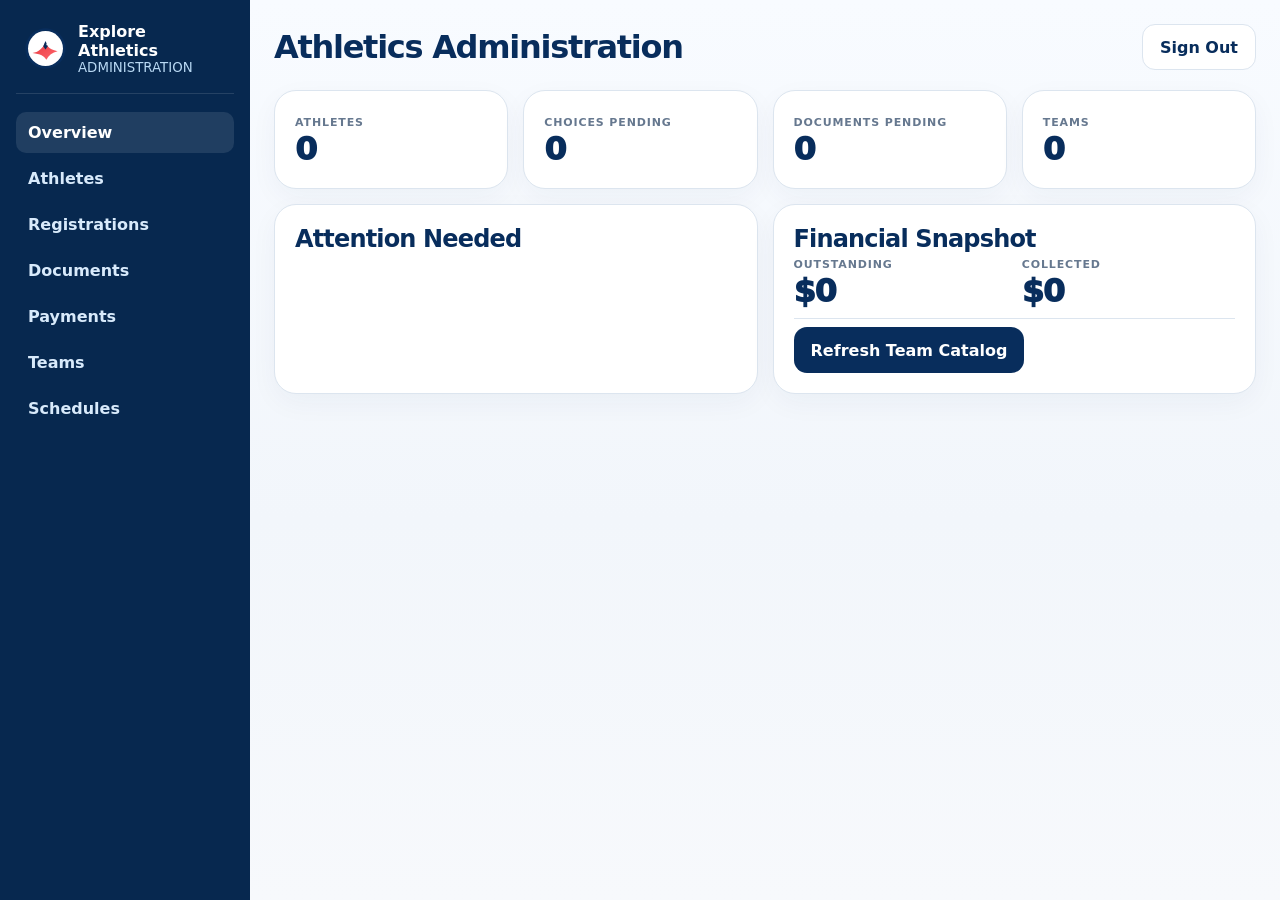
<file: admin (1).html>
<!doctype html><html lang="en"><head><meta charset="utf-8"><meta name="viewport" content="width=device-width,initial-scale=1"><title>Explore Athletics Administration</title><link rel="stylesheet" href="css/styles.css"><meta name="robots" content="noindex,nofollow"></head><body><div class="admin-shell"><aside class="sidebar"><div class="side-brand"><img src="assets/explore-mark.svg"><div><strong>Explore Athletics</strong><small style="display:block;color:#b9d9f4">ADMINISTRATION</small></div></div><div class="side-links"><button data-panel="overviewPanel" class="active">Overview</button><button data-panel="athletesPanel">Athletes</button><button data-panel="registrationsPanel">Registrations</button><button data-panel="documentsPanel">Documents</button><button data-panel="paymentsPanel">Payments</button><button data-panel="teamsPanel">Teams</button><button data-panel="schedulePanel">Schedules</button></div></aside><main class="admin-main"><div class="admin-top"><div><h1>Athletics Administration</h1><small id="adminEmail"></small></div><button id="logoutBtn" class="btn btn-secondary">Sign Out</button></div><div id="adminStatus" class="status"></div>
<section id="overviewPanel" class="admin-panel active" style="padding:0"><div class="grid grid-4"><div class="card"><span class="metric-label">Athletes</span><div id="athleteCount" class="metric">0</div></div><div class="card"><span class="metric-label">Choices Pending</span><div id="registrationCount" class="metric">0</div></div><div class="card"><span class="metric-label">Documents Pending</span><div id="documentPending" class="metric">0</div></div><div class="card"><span class="metric-label">Teams</span><div id="teamCount" class="metric">0</div></div></div><div class="grid grid-2" style="margin-top:15px"><div class="card"><h2>Attention Needed</h2><div id="attentionList" class="checklist"></div></div><div class="card"><h2>Financial Snapshot</h2><div class="grid grid-2"><div><span class="metric-label">Outstanding</span><div id="paymentsDue" class="metric">$0</div></div><div><span class="metric-label">Collected</span><div id="paymentsPaid" class="metric">$0</div></div></div><hr><button id="seedBtn" class="btn btn-navy">Refresh Team Catalog</button></div></div></section>
<section id="athletesPanel" class="admin-panel" style="padding:0"><div class="section-head"><div><h2>Athletes</h2><p>Family-linked profiles, eligibility, compliance, and balances.</p></div></div><div class="filters"><input id="athleteSearch" placeholder="Search..."><select id="athleteGradeFilter"><option value="">All grades</option><option>4</option><option>5</option><option>6</option><option>7</option><option>8</option></select></div><div class="table-wrap"><table class="data-table"><thead><tr><th>Athlete</th><th>Grade</th><th>Family</th><th>Compliance</th><th>Balance</th><th>Eligibility</th><th></th></tr></thead><tbody id="athleteRows"></tbody></table></div><div id="athleteEditor" class="form-card hidden" style="margin-top:15px"><input id="selectedAthleteId" type="hidden"><h2 id="selectedAthlete"></h2><div id="athleteDetail"></div><form id="athleteAdminForm" class="fields" style="margin-top:12px"><label class="field">Eligibility<select id="adminEligibility"><option value="eligible">Eligible</option><option value="hold">Hold</option><option value="ineligible">Ineligible</option></select></label><label class="field">Admin Note<textarea id="adminNote"></textarea></label><button class="btn btn-navy field full">Save Admin Status</button></form></div></section>
<section id="registrationsPanel" class="admin-panel" style="padding:0"><h2>Season Choices</h2><div class="table-wrap" style="margin-top:12px"><table class="data-table"><thead><tr><th>Athlete</th><th>Season</th><th>Priority</th><th>Team</th><th>Status</th><th>Action</th></tr></thead><tbody id="registrationRows"></tbody></table></div></section>
<section id="documentsPanel" class="admin-panel" style="padding:0"><h2>Document Review</h2><div class="table-wrap"><table class="data-table"><thead><tr><th>Athlete</th><th>Type</th><th>Expiration</th><th>File</th><th>Status</th><th>Review</th></tr></thead><tbody id="documentRows"></tbody></table></div></section>
<section id="paymentsPanel" class="admin-panel" style="padding:0"><div class="grid grid-2"><div><h2>Payment Ledger</h2><div class="table-wrap"><table class="data-table"><thead><tr><th>Athlete</th><th>Fee</th><th>Due</th><th>Paid</th><th>Balance</th><th>Status</th></tr></thead><tbody id="paymentRows"></tbody></table></div></div><div class="form-card"><h2>Record Payment / Adjustment</h2><form id="paymentForm" class="fields" style="grid-template-columns:1fr"><label class="field">Athlete<select id="paymentAthlete" required></select></label><label class="field">Fee<select id="paymentRecord" required></select></label><label class="field">Amount Received<input id="paymentAmount" type="number" step="0.01" required></label><label class="field">Method<input id="paymentMethod" placeholder="cash, check, online"></label><label class="field">Reference<input id="paymentReference"></label><button class="btn btn-primary">Record Transaction</button></form></div></div></section>
<section id="teamsPanel" class="admin-panel" style="padding:0"><h2>Teams</h2><div class="table-wrap"><table class="data-table"><thead><tr><th>Team</th><th>League</th><th>Grades</th><th>Roster</th><th>Fee</th><th>Status</th><th></th></tr></thead><tbody id="teamRows"></tbody></table></div><div id="teamEditor" class="form-card hidden" style="margin-top:15px"><input id="selectedTeamId" type="hidden"><h2 id="selectedTeamName"></h2><p id="selectedTeamMeta"></p><div class="grid grid-2"><form id="teamSettingsForm" class="fields" style="grid-template-columns:1fr"><label class="field">Status<select id="teamStatus"><option>interest</option><option>viability</option><option>forming</option><option>active</option><option>complete</option><option>cancelled</option><option>planned</option></select></label><label class="field">Coach<input id="teamCoach"></label><label class="field">Coach Email<input id="teamCoachEmail"></label><label class="field">Sports Fee<input id="teamFee" type="number" step="0.01"></label><label class="field">Min Roster<input id="teamMinRoster" type="number"></label><label class="field">Target Roster<input id="teamTargetRoster" type="number"></label><button class="btn btn-navy">Save Team</button></form><div><h3>Eligible Roster Add</h3><label class="field">Athlete<select id="teamAddAthlete"></select></label><div class="grid grid-2"><label class="field">Jersey #<input id="teamAddNumber"></label><label class="field">Position<input id="teamAddPosition"></label></div><button id="teamAddAthleteBtn" class="btn btn-primary" style="margin-top:10px">Add Athlete</button><div id="teamRosterList" class="checklist" style="margin-top:12px"></div></div></div></div></section>
<section id="schedulePanel" class="admin-panel" style="padding:0"><div class="grid grid-2"><div><h2>Events</h2><div id="eventList" class="checklist"></div></div><div class="form-card"><h2>Add Practice / Game</h2><form id="eventForm" class="fields" style="grid-template-columns:1fr"><label class="field">Team<select id="eventTeamId" required></select></label><label class="field">Type<select id="eventType"><option>practice</option><option>game</option><option>tournament</option><option>meeting</option></select></label><label class="field">Title<input id="eventTitle" required></label><label class="field">Opponent<input id="eventOpponent"></label><label class="field">Home / Away<select id="eventHomeAway"><option value="">N/A</option><option>Home</option><option>Away</option></select></label><label class="field">Date<input id="eventDate" type="date" required></label><div class="grid grid-3"><label class="field">Arrival<input id="eventArrival" type="time"></label><label class="field">Start<input id="eventStart" type="time"></label><label class="field">End<input id="eventEnd" type="time"></label></div><label class="field">Location<input id="eventLocation"></label><label class="field">Transportation<input id="eventTransportation"></label><label class="field">Notes<textarea id="eventNotes"></textarea></label><button class="btn btn-primary">Add Event</button></form></div></div></section>
</main></div><script type="module" src="js/admin.js"></script></body></html>
</file>
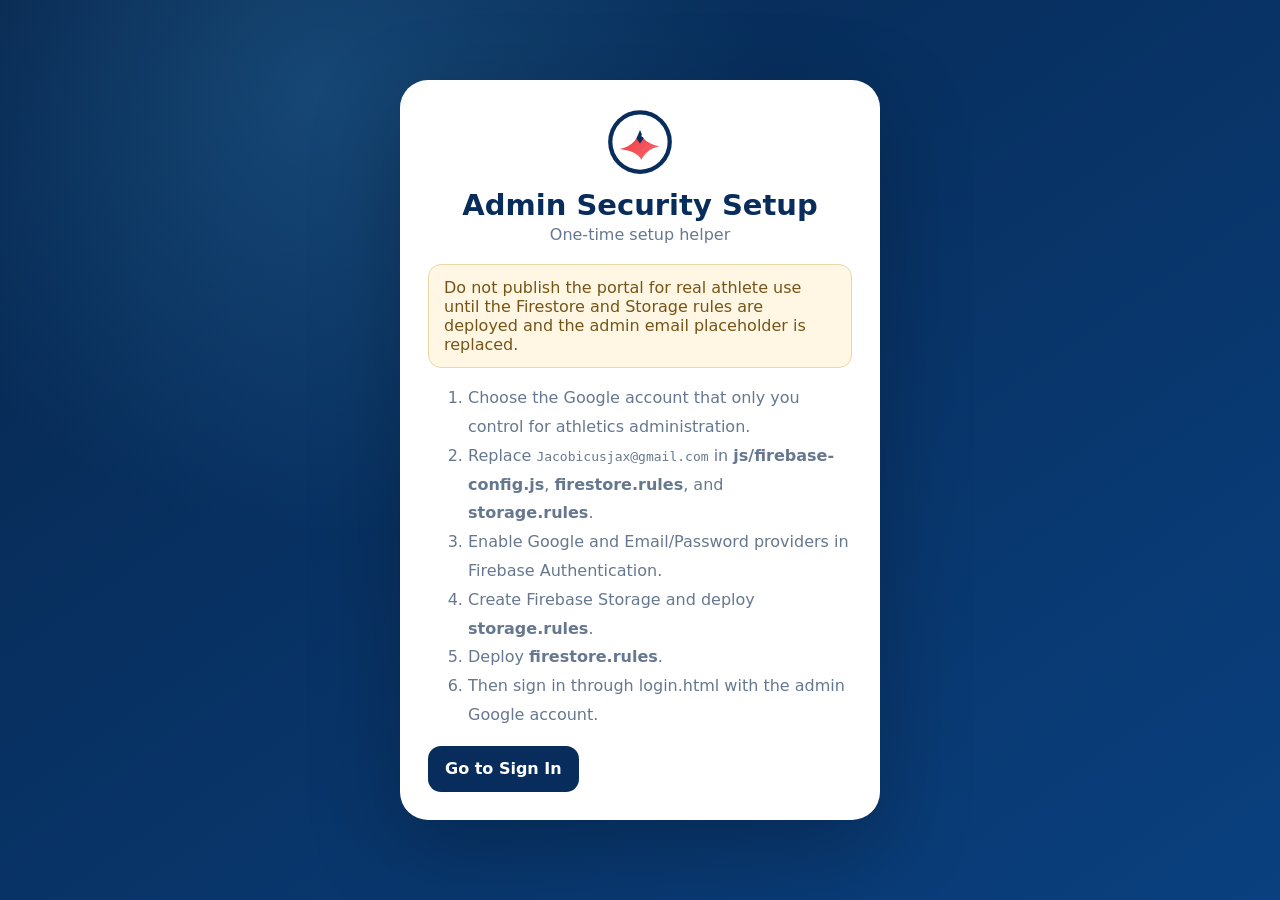
<file: admin-security-setup.html>
<!doctype html><html lang="en"><head><meta charset="utf-8"><meta name="viewport" content="width=device-width,initial-scale=1"><title>Admin Security Setup</title><link rel="stylesheet" href="css/styles.css"><meta name="robots" content="noindex,nofollow"></head><body><main class="auth-shell"><section class="auth-card"><div class="auth-brand"><img src="assets/explore-mark.svg"><h1>Admin Security Setup</h1><p>One-time setup helper</p></div><div class="notice warning">Do not publish the portal for real athlete use until the Firestore and Storage rules are deployed and the admin email placeholder is replaced.</div><ol style="line-height:1.8;color:var(--muted)"><li>Choose the Google account that only you control for athletics administration.</li><li>Replace <code>Jacobicusjax@gmail.com</code> in <strong>js/firebase-config.js</strong>, <strong>firestore.rules</strong>, and <strong>storage.rules</strong>.</li><li>Enable Google and Email/Password providers in Firebase Authentication.</li><li>Create Firebase Storage and deploy <strong>storage.rules</strong>.</li><li>Deploy <strong>firestore.rules</strong>.</li><li>Then sign in through login.html with the admin Google account.</li></ol><a class="btn btn-navy" href="login.html">Go to Sign In</a></section></main></body></html>
</file>
<file: css/styles.css>
:root{
  --navy:#082d5c;--navy2:#0d3f7d;--blue:#176fc2;--sky:#55b9f3;--red:#e6383f;
  --ink:#142438;--muted:#66788f;--bg:#f5f8fc;--card:#fff;--line:#dce5ef;
  --success:#167a4d;--warning:#9a6711;--danger:#a52b31;--shadow:0 20px 60px rgba(8,45,92,.10);
  --radius:22px;
}
*{box-sizing:border-box} html{scroll-behavior:smooth} body{margin:0;font-family:Inter,ui-sans-serif,system-ui,-apple-system,BlinkMacSystemFont,"Segoe UI",sans-serif;color:var(--ink);background:linear-gradient(180deg,#f8fbff,#f2f6fb 520px,#f7f9fc)}
a{color:inherit;text-decoration:none} button,input,select,textarea{font:inherit} img{max-width:100%}
.container{width:min(1180px,calc(100% - 30px));margin:0 auto}.narrow{width:min(760px,calc(100% - 30px));margin:0 auto}
.topbar{position:sticky;top:0;z-index:50;background:rgba(8,45,92,.97);color:white;border-bottom:1px solid rgba(255,255,255,.13);backdrop-filter:blur(18px)}
.nav{min-height:72px;display:flex;align-items:center;justify-content:space-between;gap:18px}.brand{display:flex;align-items:center;gap:12px;font-weight:950}.brand img{width:46px;height:46px}.brand small{display:block;color:#bedef8;text-transform:uppercase;letter-spacing:.12em;font-size:9px;margin-top:2px}.nav-links{display:flex;align-items:center;gap:7px;flex-wrap:wrap}.nav-links a,.nav-links button{border:0;background:transparent;color:#eef7ff;padding:10px 12px;border-radius:11px;font-weight:800;cursor:pointer}.nav-links a:hover,.nav-links button:hover{background:rgba(255,255,255,.1)}
.hero{padding:64px 0 50px;background:radial-gradient(circle at 90% 10%,rgba(85,185,243,.18),transparent 24rem),radial-gradient(circle at 10% 0%,rgba(230,56,63,.08),transparent 20rem)}
.eyebrow{display:inline-flex;padding:7px 11px;border:1px solid #cce7fb;background:#eaf6ff;color:var(--navy);border-radius:999px;font-weight:900;font-size:12px;text-transform:uppercase;letter-spacing:.09em}.hero h1{font-size:clamp(42px,7vw,76px);line-height:.96;letter-spacing:-.055em;color:var(--navy);margin:15px 0}.hero p{font-size:18px;line-height:1.7;color:#53667e;max-width:760px}.actions{display:flex;flex-wrap:wrap;gap:10px;margin-top:22px}
.btn{border:0;border-radius:13px;min-height:46px;padding:0 17px;font-weight:900;cursor:pointer;display:inline-flex;align-items:center;justify-content:center;gap:8px}.btn-primary{background:var(--red);color:white;box-shadow:0 10px 23px rgba(230,56,63,.23)}.btn-secondary{background:white;color:var(--navy);border:1px solid var(--line)}.btn-navy{background:var(--navy);color:white}.btn-danger{background:#fff0f1;color:var(--danger);border:1px solid #edc4c8}.btn:disabled{opacity:.55;cursor:not-allowed}
section{padding:46px 0}.section-head{display:flex;justify-content:space-between;gap:18px;align-items:end;margin-bottom:20px}.section-head h2,.card h2{color:var(--navy);letter-spacing:-.035em;margin:0}.section-head p{margin:0;color:var(--muted);max-width:590px;line-height:1.55}
.grid{display:grid;gap:15px}.grid-2{grid-template-columns:repeat(2,minmax(0,1fr))}.grid-3{grid-template-columns:repeat(3,minmax(0,1fr))}.grid-4{grid-template-columns:repeat(4,minmax(0,1fr))}
.card{background:white;border:1px solid var(--line);border-radius:var(--radius);padding:20px;box-shadow:0 9px 28px rgba(8,45,92,.045)}.card.soft{background:#f9fbfe}.card p{color:var(--muted);line-height:1.55}.card-title{display:flex;justify-content:space-between;align-items:flex-start;gap:10px;margin-bottom:12px}
.metric{font-size:32px;font-weight:950;color:var(--navy);letter-spacing:-.04em}.metric-label{font-size:11px;text-transform:uppercase;letter-spacing:.08em;font-weight:900;color:var(--muted)}
.badge{display:inline-flex;align-items:center;padding:5px 8px;border-radius:999px;font-size:11px;font-weight:900}.badge-blue{background:#e6f3ff;color:#145b98}.badge-red{background:#fff0f1;color:#9c2c32}.badge-green{background:#e9f8f1;color:#126a45}.badge-gold{background:#fff6dc;color:#805811}.badge-gray{background:#eef2f6;color:#536174}
.form-card{background:#fff;border:1px solid var(--line);border-radius:24px;padding:24px;box-shadow:var(--shadow)}.fields{display:grid;grid-template-columns:repeat(2,minmax(0,1fr));gap:14px}.field{display:flex;flex-direction:column;gap:7px;font-size:13px;font-weight:850}.field.full{grid-column:1/-1}.field small{color:var(--muted);font-weight:600}.field input,.field select,.field textarea{width:100%;border:1px solid #cbd7e3;border-radius:11px;padding:11px 12px;background:#fff;outline:none;color:var(--ink)}.field textarea{min-height:92px;resize:vertical}.field input:focus,.field select:focus,.field textarea:focus{border-color:#73aee0;box-shadow:0 0 0 4px rgba(23,111,194,.09)}
.notice{padding:13px 15px;border-radius:13px;border:1px solid}.notice.info{background:#eef7ff;border-color:#cde7fa;color:#194f7e}.notice.success{background:#ebf8f2;border-color:#bee3d1;color:#176842}.notice.warning{background:#fff7e4;border-color:#ead7a7;color:#765417}.notice.danger{background:#fff0f1;border-color:#efc5c9;color:#8f272d}
.status{display:none;margin-top:12px}.status.show{display:block}.hidden{display:none!important}
.table-wrap{overflow:auto;border:1px solid var(--line);border-radius:15px}.data-table{width:100%;border-collapse:collapse;min-width:820px}.data-table th,.data-table td{padding:11px 12px;border-bottom:1px solid #e7edf3;text-align:left;vertical-align:top;font-size:13px}.data-table th{background:#f4f8fc;color:#36506e;text-transform:uppercase;letter-spacing:.05em;font-size:10px;position:sticky;top:0}.data-table tr:last-child td{border-bottom:0}
.progress{height:9px;background:#e9eef4;border-radius:999px;overflow:hidden}.progress>span{display:block;height:100%;background:linear-gradient(90deg,var(--blue),var(--sky));border-radius:999px}.checklist{display:grid;gap:9px}.check{display:flex;align-items:flex-start;gap:10px;padding:10px 11px;border:1px solid var(--line);border-radius:12px;background:#fbfcfe}.check strong{display:block;color:var(--navy)}.check small{color:var(--muted)}
.team-card{position:relative;overflow:hidden}.team-card:before{content:"";position:absolute;inset:0 0 auto 0;height:4px;background:linear-gradient(90deg,var(--red),var(--sky))}.team-card .sport{font-size:24px;margin-bottom:8px}.team-card h3{margin:0;color:var(--navy)}
footer{padding:35px 0 55px;color:#73839a;font-size:12px}.footer-inner{border-top:1px solid var(--line);padding-top:18px;display:flex;justify-content:space-between;gap:14px;flex-wrap:wrap}
.auth-shell{min-height:100vh;display:grid;place-items:center;padding:30px;background:radial-gradient(circle at 25% 10%,rgba(85,185,243,.2),transparent 28rem),linear-gradient(145deg,#06264d,#0a407f)}.auth-card{width:min(480px,100%);background:white;border-radius:28px;padding:28px;box-shadow:0 28px 90px rgba(0,0,0,.25)}.auth-brand{text-align:center;margin-bottom:20px}.auth-brand img{width:68px}.auth-brand h1{margin:8px 0 3px;color:var(--navy);font-size:29px}.auth-brand p{margin:0;color:var(--muted)}
.admin-shell{display:grid;grid-template-columns:250px 1fr;min-height:100vh}.sidebar{background:#07284f;color:#fff;padding:22px 16px;position:sticky;top:0;height:100vh}.side-brand{display:flex;align-items:center;gap:11px;padding:0 8px 18px;border-bottom:1px solid rgba(255,255,255,.12)}.side-brand img{width:43px}.side-links{display:grid;gap:5px;margin-top:18px}.side-links button{border:0;background:transparent;color:#d8eafb;text-align:left;padding:11px 12px;border-radius:10px;font-weight:800;cursor:pointer}.side-links button.active,.side-links button:hover{background:rgba(255,255,255,.10);color:white}.admin-main{padding:24px;overflow:min}.admin-top{display:flex;justify-content:space-between;gap:14px;align-items:center;margin-bottom:20px}.admin-top h1{margin:0;color:var(--navy);letter-spacing:-.04em}.admin-panel{display:none}.admin-panel.active{display:block}.filters{display:flex;gap:8px;flex-wrap:wrap;margin-bottom:12px}.filters input,.filters select{border:1px solid #cad6e2;border-radius:10px;padding:9px 10px;background:white}
.upload-box{border:1.5px dashed #a9bdd1;border-radius:15px;padding:16px;background:#f8fbfe}.upload-box input{width:100%}.doc-row{display:flex;justify-content:space-between;align-items:center;gap:12px;padding:11px 0;border-bottom:1px solid #edf1f5}.doc-row:last-child{border-bottom:0}
@media(max-width:900px){.grid-4,.grid-3{grid-template-columns:repeat(2,1fr)}.admin-shell{grid-template-columns:1fr}.sidebar{position:relative;height:auto}.side-links{grid-template-columns:repeat(3,1fr)}.admin-main{padding:16px}}
@media(max-width:680px){.nav-links .desktop{display:none}.grid-4,.grid-3,.grid-2,.fields{grid-template-columns:1fr}.field.full{grid-column:auto}.section-head{align-items:flex-start;flex-direction:column}.hero{padding-top:44px}.admin-top{align-items:flex-start;flex-direction:column}.side-links{grid-template-columns:repeat(2,1fr)}}

hr{border:0;border-top:1px solid var(--line)}
h3{color:var(--navy)}
.admin-panel .form-card{box-shadow:0 10px 32px rgba(8,45,92,.07)}
.check .btn{min-height:34px;padding:0 10px;font-size:12px}
.data-table small{color:var(--muted)}

.modal{position:fixed;inset:0;background:rgba(5,24,48,.68);display:grid;place-items:center;padding:20px;z-index:100}.modal-card{width:min(520px,100%);background:#fff;border-radius:22px;padding:24px;box-shadow:0 30px 90px rgba(0,0,0,.3)}.athlete-card{text-align:left;cursor:pointer}.athlete-card.selected{outline:3px solid rgba(23,111,194,.22);border-color:#6aa9db}hr{border:0;border-top:1px solid var(--line)}
</file>
